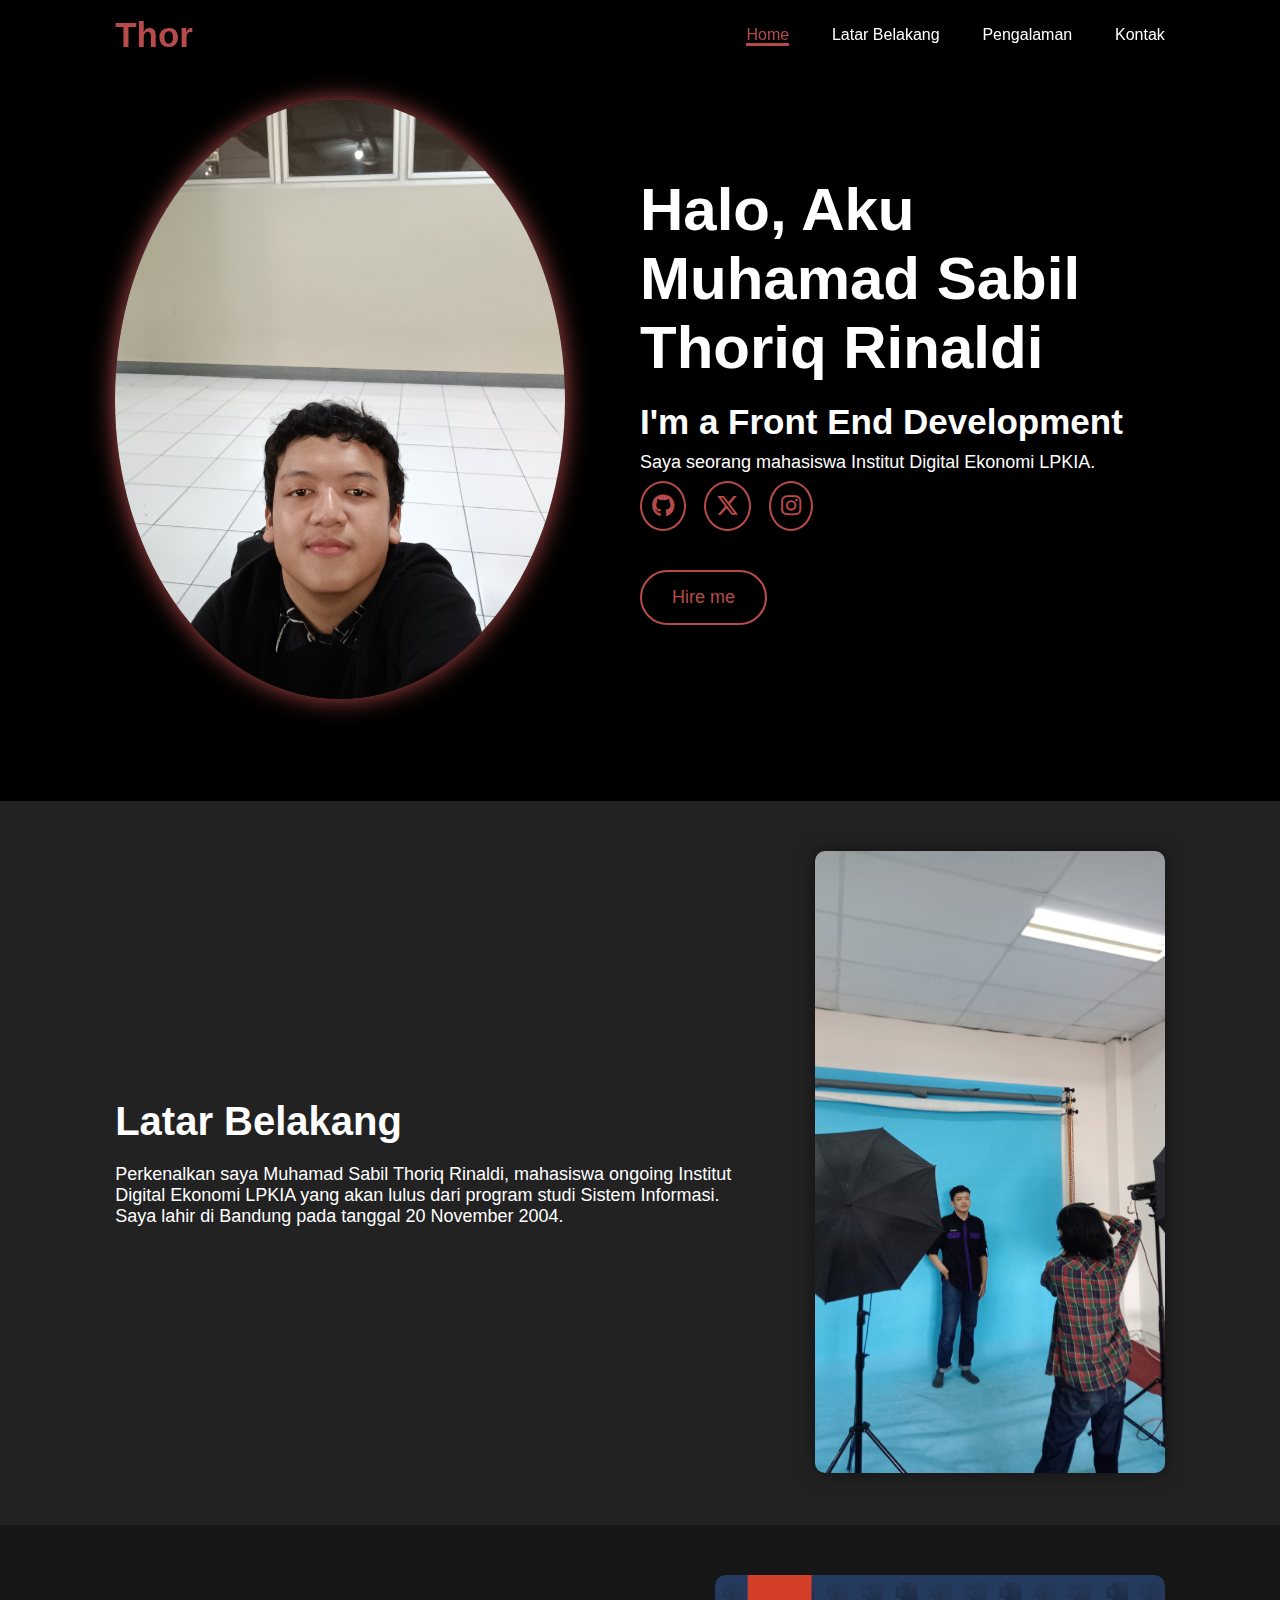
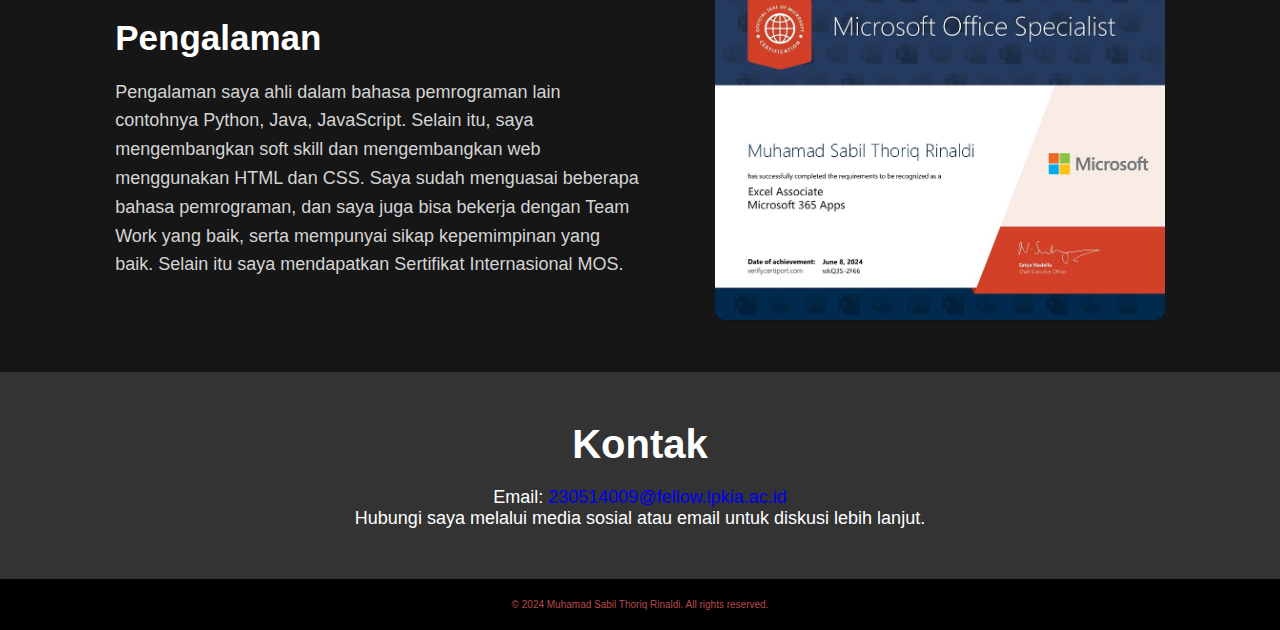
<file: index.html>
<!DOCTYPE html>
<html lang="en">

<head>
    <meta charset="UTF-8">
    <meta name="viewport" content="width=device-width, initial-scale=1.0">
    <link rel="stylesheet" href="https://cdnjs.cloudflare.com/ajax/libs/font-awesome/6.5.2/css/all.min.css">
    <link rel="stylesheet" href="style.css">
    <title>Portfolio Website</title>
</head>

<body>
    <!-- Header Section Start -->
    <header>
        <a href="#" class="logo">Thor</a>
        <nav>
            <a href="#home" class="active">Home</a>
            <a href="#education">Latar Belakang</a>
            <a href="#experience">Pengalaman</a>
            <a href="#contact">Kontak</a>
        </nav>
    </header>
    <!-- Header Section End -->

    <!-- Home Section Start -->
    <section id="home" class="home">
        <div class="home-img">
            <img src="images/WhatsApp Image 2024-11-12 at 09.23.58.jpeg" alt="Home Image">
        </div>
        <div class="home-content">
            <h1>Halo, Aku <span>Muhamad Sabil Thoriq Rinaldi</span></h1>
            <h3 class="typing-text">I'm a Front End Development <span></span></h3>
            <p>Saya seorang mahasiswa Institut Digital Ekonomi LPKIA.</p>
            <div class="social-icons">
                <a href="https://github.com/muhamadsabilthoriq"><i class="fa-brands fa-github"></i></a>
                <a href="https://x.com/rinaldi_thoriq"><i class="fa-brands fa-x-twitter"></i></a>
                <a href="https://www.instagram.com/thoriqrinaldi_/"><i class="fa-brands fa-instagram"></i></a>
            </div>
            <a href="#" class="btn">Hire me</a>
        </div>
    </section>
    <!-- Home Section End -->

    <!-- Education Section Start -->
    <section id="education" class="education">
        <div class="education-content">
            <h2>Latar Belakang</h2>
            <p>Perkenalkan saya Muhamad Sabil Thoriq Rinaldi, mahasiswa ongoing Institut Digital Ekonomi LPKIA yang akan lulus dari program studi Sistem Informasi. Saya lahir di Bandung pada tanggal 20 November 2004.</p>
        </div>
        <div class="education-img">
            <img src="images/WhatsApp Image 2024-11-18 at 20.30.14_b798bb57.jpg" alt="Education Image">
        </div>
    </section>
    <!-- Education Section End -->

<!-- Experience Section Start -->
<section id="experience">
    <div class="experience-content">
        <h2>Pengalaman</h2>
        <p>Pengalaman saya ahli dalam bahasa pemrograman lain contohnya Python, Java, JavaScript. Selain itu, saya mengembangkan soft skill dan mengembangkan web menggunakan HTML dan CSS. Saya sudah menguasai beberapa bahasa pemrograman, dan saya juga bisa bekerja dengan Team Work yang baik, serta mempunyai sikap kepemimpinan yang baik.
           Selain itu saya mendapatkan Sertifikat Internasional MOS. 
        </p>
    </div>
    <div class="experience-img">
        <img src="images/SertiMos.jpg" alt="Experience Image">
    </div>
</section>
<!-- Experience Section End -->


    <!-- Contact Section Start -->
    <section id="contact">
        <h2>Kontak</h2>
        <p>Email: <a href="230514009@fellow.lpkia.ac.id">230514009@fellow.lpkia.ac.id</a></p>
        <p>Hubungi saya melalui media sosial atau email untuk diskusi lebih lanjut.</p>
    </section>
    <!-- Contact Section End -->

    <!-- Footer Section Start -->
    <footer>
        <p>&copy; 2024 Muhamad Sabil Thoriq Rinaldi. All rights reserved.</p>
    </footer>
    <!-- Footer Section End -->

    <!-- JavaScript untuk mengubah status aktif pada tombol navigasi -->
    <script>
        const sections = document.querySelectorAll('section');
        const navLinks = document.querySelectorAll('nav a');

        window.addEventListener('scroll', () => {
            let current = '';

            sections.forEach(section => {
                const sectionTop = section.offsetTop;
                const sectionHeight = section.clientHeight;
                if (pageYOffset >= sectionTop - sectionHeight / 3) {
                    current = section.getAttribute('id');
                }
            });

            navLinks.forEach(link => {
                link.classList.remove('active');
                if (link.getAttribute('href') === '#' + current) {
                    link.classList.add('active');
                }
            });
        });
    </script>
</body>

</html>
</file>
<file: style.css>
/* Reset and Base Styles */
* {
    margin: 0;
    padding: 0;
    box-sizing: border-box;
    text-decoration: none;
    font-family: 'Poppins', sans-serif;
}

html {
    font-size: 62.5%; /* 1rem = 10px */
}

body {
    width: 100%;
    background-color: black;
    color: white;
    overflow-x: hidden;
}

/* Header Styles */
header {
    position: fixed;
    top: 0;
    left: 0;
    width: 100%;
    padding: 1.5rem 9%;
    display: flex;
    justify-content: space-between;
    align-items: center;
    background-color: rgba(0, 0, 0, 0.7);
    z-index: 100;
}

.logo {
    font-size: 3.5rem;
    color: #b74b4b;
    font-weight: bold;
}

nav a {
    font-size: 1.6rem;
    color: white;
    margin-left: 4rem;
    font-weight: 500;
    border-bottom: 3px solid transparent;
    transition: color 0.3s ease, border-bottom 0.3s ease;
}

nav a:hover,
nav a.active {
    color: #b74b4b;
    border-bottom: 3px solid #b74b4b;
}

/* Home Section */
.home {
    display: flex;
    justify-content: space-between;
    align-items: center;
    padding: 10rem 9%;
    background-color: black;
}

.home-img img {
    width: 450px;
    border-radius: 50%;
    box-shadow: 0 0 25px #b74b4b;
    transition: transform 0.3s ease;
}

.home-img img:hover {
    transform: scale(1.05);
}

.home-content {
    max-width: 50%;
}

.home-content h1 {
    font-size: 6rem;
    margin-bottom: 2rem;
}

.home-content h3 {
    font-size: 3.5rem;
    margin-bottom: 1rem;
}

.home-content p {
    font-size: 1.8rem;
    margin-bottom: 2rem;
}

.social-icons {
    margin-bottom: 3rem; /* Menambah jarak antara ikon sosial dan tombol Hire me */
}

.social-icons a {
    font-size: 2.3rem;
    color: #b74b4b;
    margin-right: 1.5rem;
    border: 0.2rem solid #b74b4b;
    border-radius: 50%;
    padding: 1rem;
    transition: all 0.3s ease;
}

.social-icons a:hover {
    color: black;
    background-color: #b74b4b;
    transform: scale(1.2);
}

.btn {
    display: inline-block;
    padding: 1.5rem 3rem;
    background-color: black;
    border: 0.2rem solid #b74b4b;
    color: #b74b4b;
    font-size: 1.8rem;
    border-radius: 4rem;
    transition: all 0.3s ease;
    margin-top: 2rem; /* Menambah jarak antara ikon sosial dan tombol Hire me */
}

.btn:hover {
    background-color: #b74b4b;
    color: black;
    transform: scale(1.05);
}


/* Education Section */
.education {
    display: flex;
    justify-content: space-between;
    align-items: center;
    padding: 5rem 9%;
    background-color: #222;
}

.education-content {
    max-width: 60%;
}

.education-content h2 {
    font-size: 4rem;
    margin-bottom: 2rem;
}

.education-content p {
    font-size: 1.8rem;
}

.education-img img {
    width: 350px;
    border-radius: 1rem;
    box-shadow: 0 0 20px rgba(0, 0, 0, 0.5);
}

/* Experience Section */
#experience {
    display: flex;
    justify-content: space-between;
    align-items: center;
    padding: 5rem 9%;
    background-color: #161616;
    color: white;
}

.experience-content {
    max-width: 50%;
}

.experience-content h2 {
    font-size: 3.5rem;
    margin-bottom: 2rem;
    font-weight: 700;
}

.experience-content p {
    font-size: 1.8rem;
    line-height: 1.6;
    color: #d4d4d4;
}

.experience-img {
    max-width: 45%;
    overflow: hidden;
    border-radius: 1rem;
}

.experience-img img {
    width: 450px;
    border-radius: 1rem;
    box-shadow: 0 0 15px rgba(0, 0, 0, 0.3);
    transition: transform 0.3s ease;
}

.experience-img img:hover {
    transform: scale(1.05);
}


/* Contact Section */
#contact {
    padding: 5rem 9%;
    background-color: #333;
    text-align: center;
}

#contact h2 {
    font-size: 4rem;
    margin-bottom: 2rem;
}

#contact p {
    font-size: 1.8rem;
}

/* Footer Section */
footer {
    padding: 2rem 9%;
    background-color: black;
    text-align: center;
    color: #b74b4b;
}
</file>
